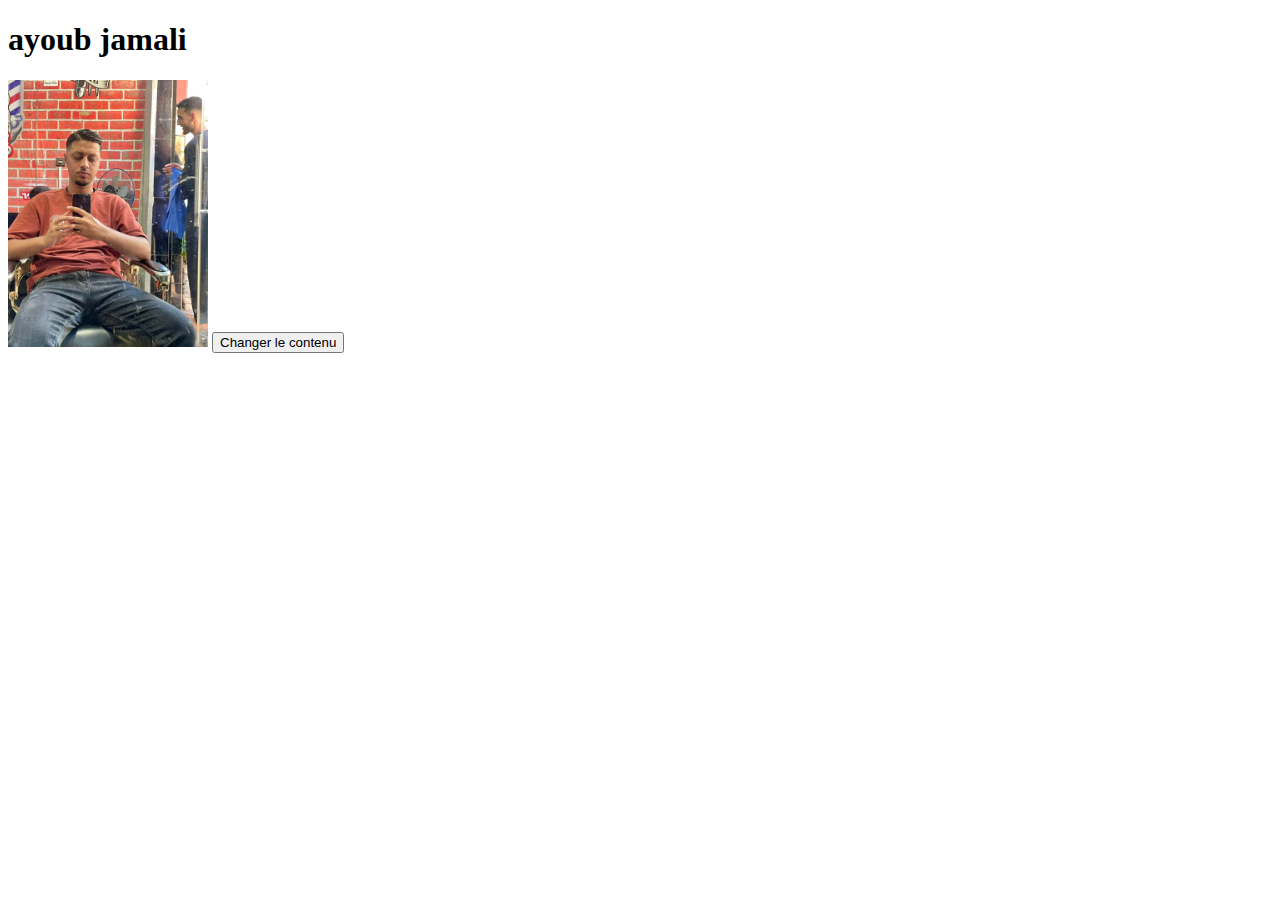
<file: .vscode/chaptre2/index.html>
<!DOCTYPE html>
<html lang="fr">
<head>
  <meta charset="UTF-8">
  <title>Modifier le DOM</title>
  <style>
    .highlight {
      color: red;
      font-weight: bold;
    }
  </style>
</head>
<body>
  <h1 id="titre">ayoub jamali</h1>
  <img src="image/b395bf41-f381-4cf1-b93c-1de9c44d4ab4.jpg" alt="Image " width="200">
  <button class="btn">Changer le contenu</button>

  <script src="script.js"></script>
</body>
</html>
</file>
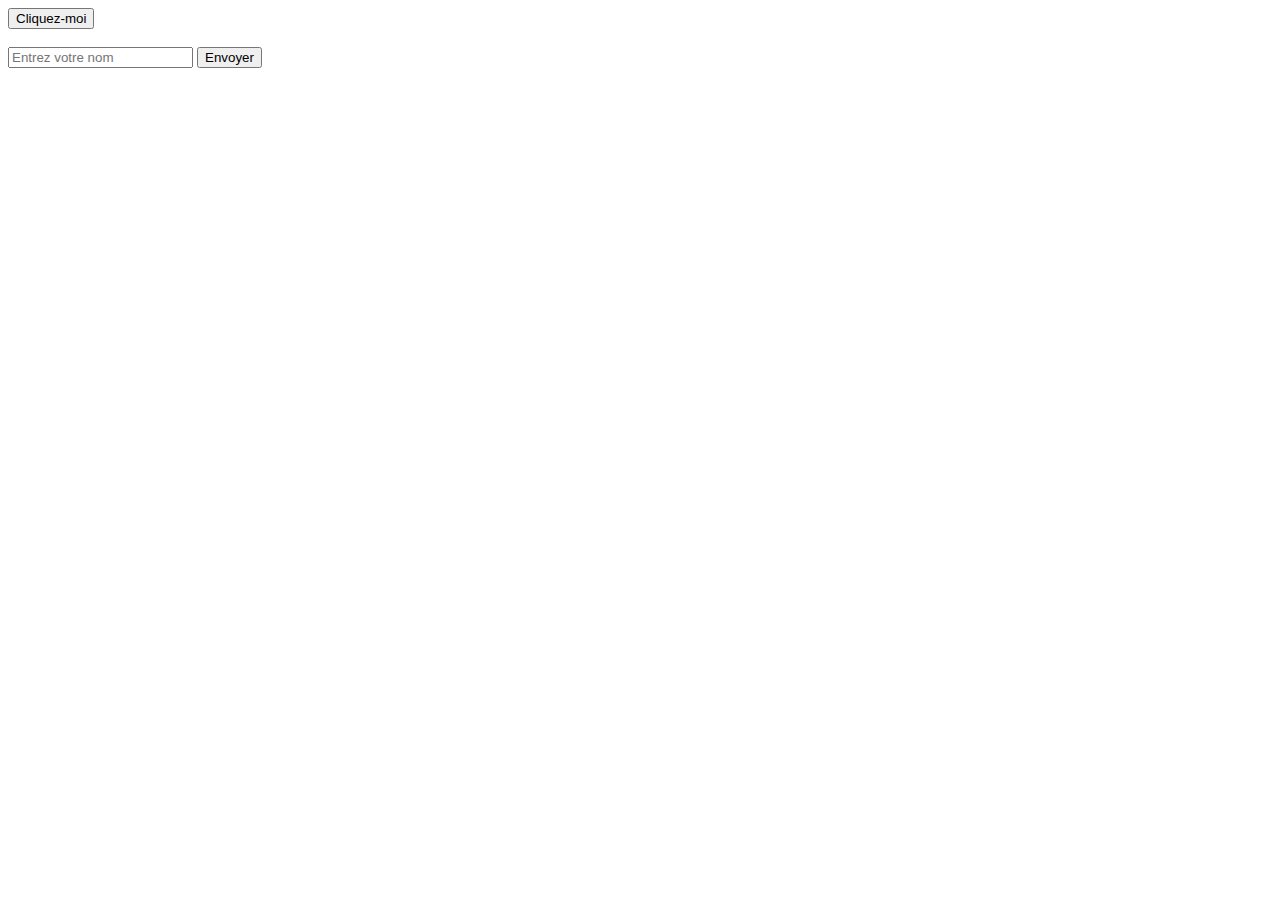
<file: .vscode/chaptre3/index.html>
<!DOCTYPE html>
<html lang="fr">
<head>
  <meta charset="UTF-8">
  <title>Gestion des événements</title>
</head>
<body>
  <button id="btn-test">Cliquez-moi</button>
  <br><br>
  <form id="form-test">
    <input type="text" id="nom" placeholder="Entrez votre nom">
    <button type="submit">Envoyer</button>
  </form>

  <script src="script.js"></script>
</body>
</html>
</file>
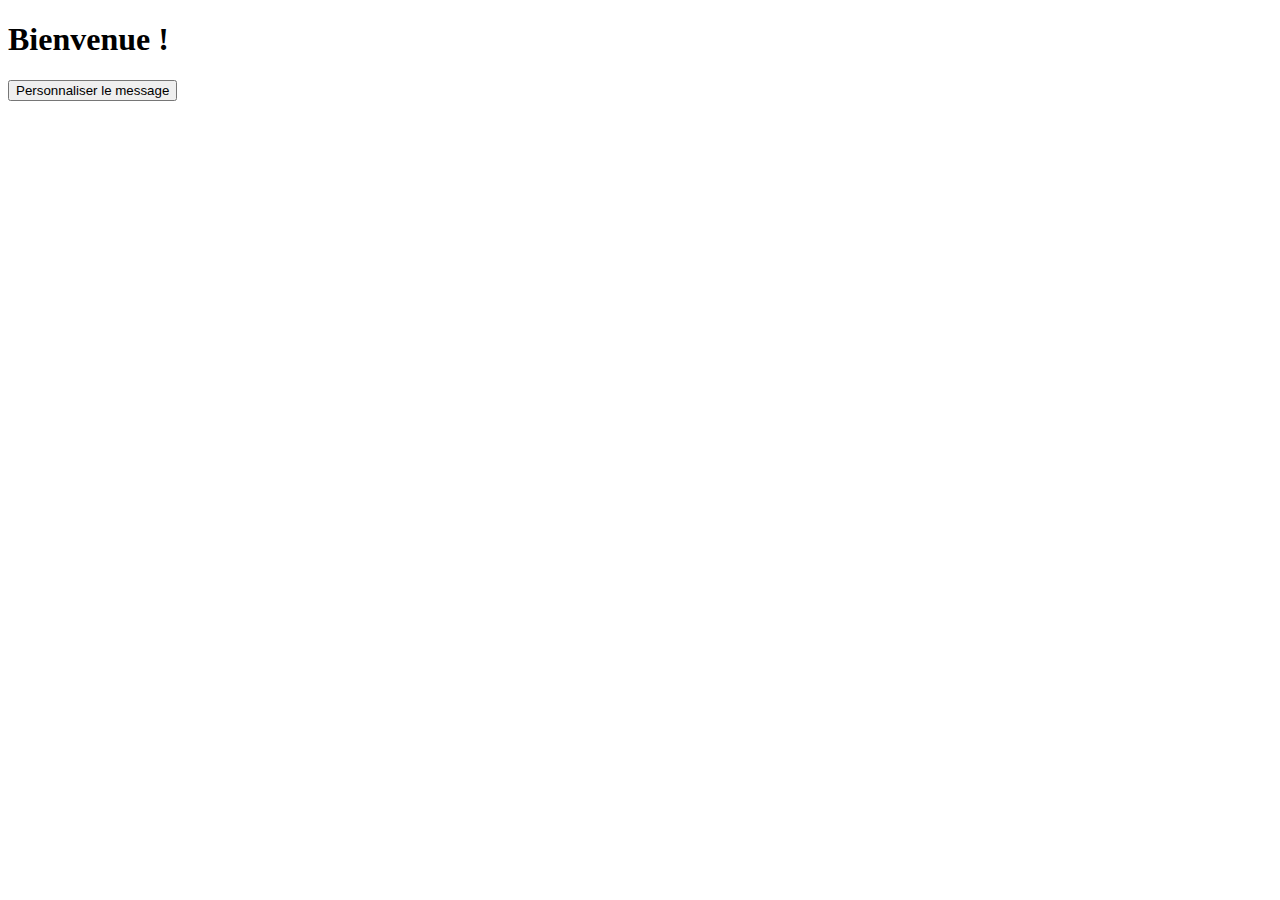
<file: .vscode/chaptre4/index.html>
<!DOCTYPE html>
<html lang="fr">
  <head>
    <meta charset="UTF-8" />
    <title>Interaction avec l'utilisateur</title>
  </head>
  <body>
    <h1 id="message">Bienvenue !</h1>
    <button id="btn-start">Personnaliser le message</button>

    <script src="script.js"></script>
  </body>
</html>
</file>
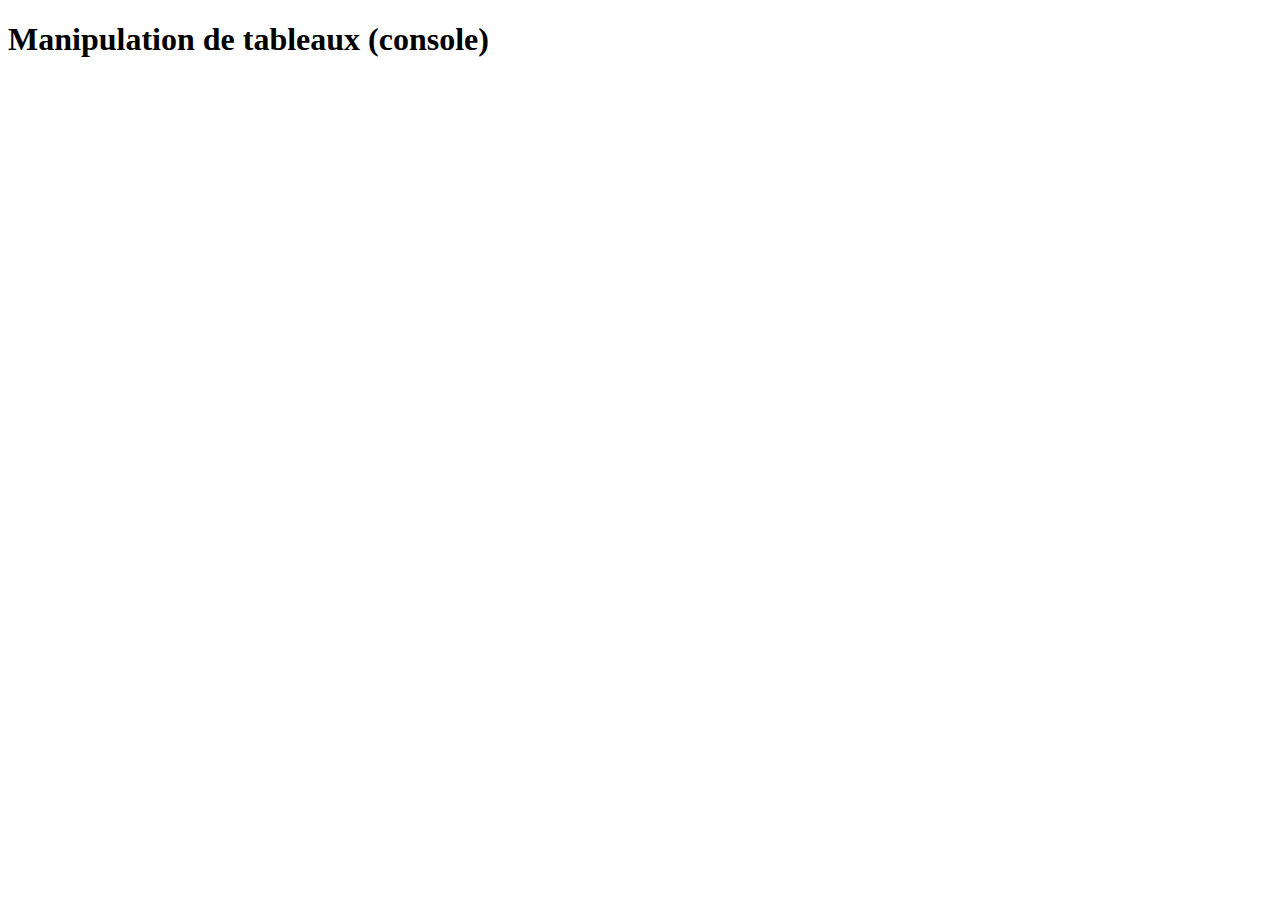
<file: season2 js/chaptre7/index.html>
<!DOCTYPE html>
<html lang="fr">
  <head>
    <meta charset="UTF-8" />
    <title>Tableaux en JavaScript</title>
  </head>
  <body>
    <h1>Manipulation de tableaux (console)</h1>
    <script src="script.js"></script>
  </body>
</html>
</file>
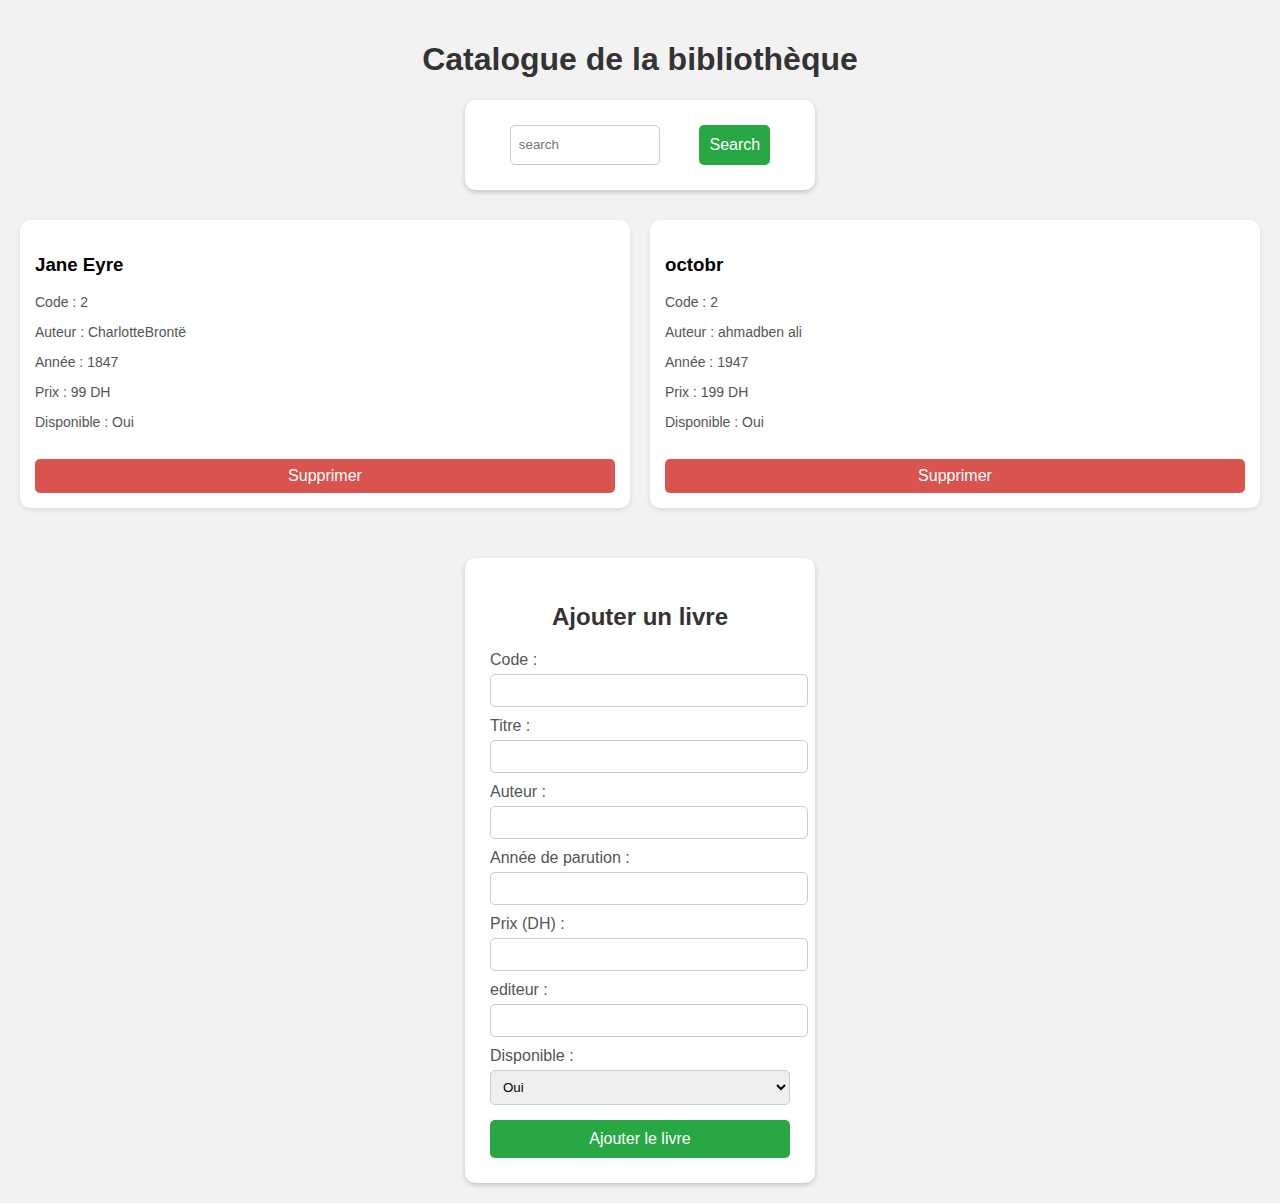
<file: season2 js/Prototype/index.html>
<!DOCTYPE html>
<html lang="fr">
<head>
  <meta charset="UTF-8">
  <meta name="viewport" content="width=device-width, initial-scale=1.0">
  <title>Catalogue des livres</title>
  <link rel="stylesheet" href="style.css">
</head>
<body>

  <h1>Catalogue de la bibliothèque</h1>

  <form id="searchbar" style="display: flex; justify-content:space-around; align-items: center;">
    <input type="search" placeholder="search" id="search" style="width: 50%; height: 40px; margin: 0;">
    <button id="btnSearch" style="width:  fit-content; height: 40px; margin: 0;" type="button" >Search</button>
  </form>


  <div class="catalogue" id="catalogue">
    <!-- Les cartes des livres seront ajoutées ici via JavaScript -->
       
  </div>



    <form id="form-ajout" style="margin-top: 50px;">
    <h2>Ajouter un livre</h2>

    <label for="code">Code :</label>
    <input type="number" id="code" name="code" required>

    <label for="titre">Titre :</label>
    <input type="text" id="titre" name="titre" required>

    <label for="auteur">Auteur :</label>
    <input type="text" id="auteur" name="auteur" required>

    <label for="annee">Année de parution :</label>
    <input type="number" id="annee" name="annee" required>

    <label for="prix">Prix (DH) :</label>
    <input type="number" id="prix" name="prix" required>

    <label for="edetour">editeur :</label>
    <input type="text" id="edetour" name="edetour" required>

    

    <label for="disponible">Disponible :</label>
    <select id="disponible" name="disponible">
      <option value="true">Oui</option>
      <option value="false">Non</option>
    </select>

    <button type="submit" id="ajoute-livre">Ajouter le livre</button>
  </form>



    <script src="script.js"></script>


</body>
</html>
</file>
<file: season2 js/Prototype/style.css>
body {
    font-family: Arial, sans-serif;
    background: #f2f2f2;
    margin: 0;
    padding: 20px;
  }
  h1 {
    text-align: center;
    color: #333;
  }
  .catalogue {
    display: grid;
    grid-template-columns: repeat(auto-fit, minmax(250px, 1fr));
    gap: 20px;
    margin-top: 30px;
  }
  .carte {
    background: white;
    border-radius: 10px;
    box-shadow: 0 2px 5px rgba(0,0,0,0.1);
    padding: 15px;
  }
  .carte h2 {
    font-size: 18px;
    color: #222;
  }
  .carte p {
    font-size: 14px;
    color: #555;
  }
  .carte button {
    background: #d9534f;
    color: white;
    border: none;
    padding: 8px 12px;
    border-radius: 5px;
    cursor: pointer;
    transition: 0.5s;
  }
  footer {
    margin-top: 40px;
    text-align: center;
    background: #333;
    color: white;
    padding: 10px;
    border-radius: 5px;
  }



  form {
    background: white;
    padding: 25px;
    border-radius: 10px;
    box-shadow: 0 2px 5px rgba(0,0,0,0.2);
    width: 300px;
    margin: auto;
  }
  h2 {
    text-align: center;
    color: #333;
  }
  label {
    display: block;
    margin-top: 10px;
    color: #555;
  }
  input, select {
    width: 100%;
    padding: 8px;
    margin-top: 5px;
    border: 1px solid #ccc;
    border-radius: 5px;
  }
  button {
    margin-top: 15px;
    width: 100%;
    background: #28a745;
    color: white;
    border: none;
    padding: 10px;
    border-radius: 5px;
    cursor: pointer;
    font-size: 16px;
  }
  #ajoute{
      background-color: #28a745;
  }

  .carte #supprime:hover{
      background-color: #f15e5e;

  }
  
  .carte #ajoute:hover{
      background-color: #50ad66;

  }
</file>
